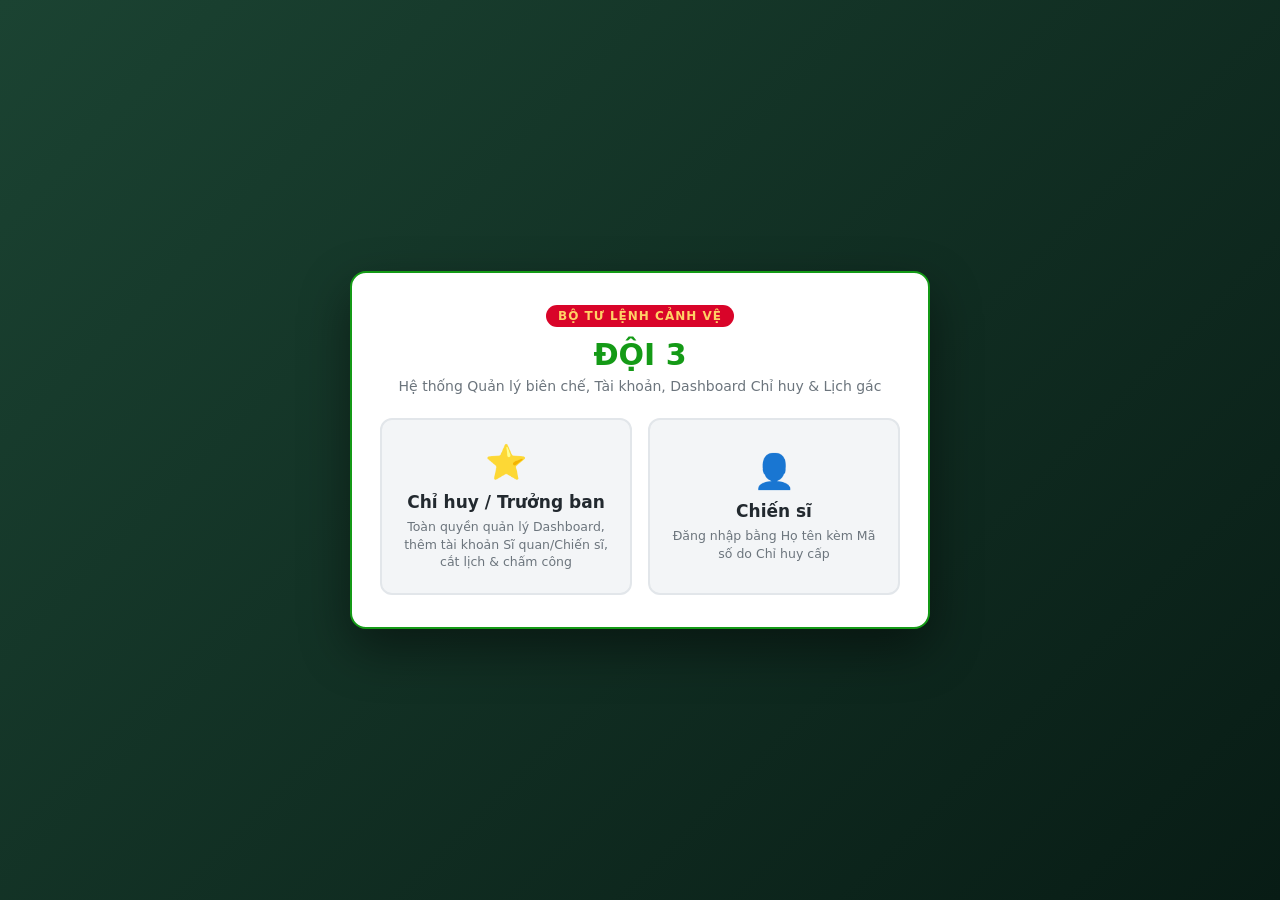
<file: lich-gac-project/index.html>
<!DOCTYPE html>
<html lang="vi">
<head>
  <meta charset="utf-8">
  <meta name="viewport" content="width=device-width, initial-scale=1, viewport-fit=cover">
  <title>ĐỘI 3  - Đăng nhập Hệ thống</title>
  <link rel="stylesheet" href="css/style.css">
</head>
<body>
<div class="auth-overlay">
  <div class="auth-box">
    <div class="unit-badge">BỘ TƯ LỆNH CẢNH VỆ</div>
    <h1 class="auth-title">ĐỘI 3</h1>
    <p class="auth-sub">Hệ thống Quản lý biên chế, Tài khoản, Dashboard Chỉ huy & Lịch gác</p>

    <div id="sessionExpiredNotice" class="login-error" style="display:none;color:#b45309;"></div>

    <div id="role-buttons" class="auth-btn-group">
      <button class="auth-btn cmd-btn" onclick="showCommanderLogin()">
        <span class="auth-icon">⭐</span>
        <span class="auth-label">Chỉ huy / Trưởng ban</span>
        <span class="auth-desc">Toàn quyền quản lý Dashboard, thêm tài khoản Sĩ quan/Chiến sĩ, cắt lịch & chấm công</span>
      </button>
      <button class="auth-btn sol-btn" onclick="showSoldierLogin()">
        <span class="auth-icon">👤</span>
        <span class="auth-label">Chiến sĩ</span>
        <span class="auth-desc">Đăng nhập bằng Họ tên kèm Mã số do Chỉ huy cấp</span>
      </button>
    </div>

    <!-- FORM ĐĂNG NHẬP CHỈ HUY -->
    <form id="cmd-login-form" class="login-form" onsubmit="handleCommanderLogin(event)" style="display:none;">
      <h3>⭐ Đăng nhập Chỉ huy / Trưởng ban</h3>
      <div class="form-group">
        <label for="cmdUser">Tài khoản Chỉ huy</label>
        <input type="text" id="cmdUser" placeholder="Nhập tài khoản Chỉ huy" required autocomplete="off">
      </div>
      <div class="form-group">
        <label for="cmdPass">Mật khẩu</label>
        <input type="password" id="cmdPass" placeholder="Nhập mật khẩu" required autocomplete="current-password">
      </div>
      <div id="loginError" class="login-error"></div>
      <div class="login-actions">
        <button type="button" class="sec" onclick="backToRoleSelect()">← Quay lại</button>
        <button type="submit" class="pri">Đăng nhập Chỉ huy →</button>
      </div>
      <p class="login-hint">💡 <i>Mật khẩu do Chỉ huy quản lý. Nếu quên, liên hệ quản trị viên hệ thống.</i></p>
    </form>

    <!-- FORM ĐĂNG NHẬP CHIẾN SĨ (CHỈ ĐĂNG NHẬP ĐƯỢC KHI ĐƯỢC CHỈ HUY THÊM VÀO HỆ THỐNG) -->
    <form id="sol-login-form" class="login-form" onsubmit="handleSoldierLogin(event)" style="display:none;">
      <h3>👤 Đăng nhập Chiến sĩ</h3>
      <div class="form-group">
        <label for="solUser">Tên tài khoản (Họ tên kèm Mã số)</label>
        <input type="text" id="solUser" list="dlRegisteredSoldiers" placeholder="VD: Bùi Văn Hùng (CS01)" required autocomplete="off">
        <datalist id="dlRegisteredSoldiers"></datalist>
      </div>
      <div class="form-group">
        <label for="solPass">Mật khẩu</label>
        <input type="password" id="solPass" placeholder="Nhập mật khẩu do Chỉ huy cấp" required autocomplete="current-password">
      </div>
      <div id="solLoginError" class="login-error"></div>
      <div class="login-actions">
        <button type="button" class="sec" onclick="backToRoleSelect()">← Quay lại</button>
        <button type="submit" class="pri">Đăng nhập Chiến sĩ →</button>
      </div>
      <p class="login-hint">
        🔒 <i>Lưu ý: Chỉ những tài khoản Sĩ quan / Chiến sĩ đã được <b>Chỉ huy thêm vào hệ thống</b> mới có thể đăng nhập. Tên tài khoản là <b>Họ tên (Mã số)</b>. Mật khẩu do Chỉ huy cấp.</i>
      </p>
    </form>
  </div>
</div>

<script src="js/config.js"></script>
<script src="vendor/supabase.js"></script>
<script src="js/backend.js"></script>
<script src="js/storage.js"></script>
<script>
  loadStorage();

  function populateSoldierSuggestions() {
    const dl = document.getElementById("dlRegisteredSoldiers");
    dl.innerHTML = "";
    (S.personnelAccounts || []).forEach(acc => {
      if (acc.active === false) return;
      const opt = document.createElement("option");
      opt.value = formatFullAccountName(acc.fullName, acc.code);
      opt.label = acc.position || (acc.roleType === "officer" ? "Sĩ quan" : "Chiến sĩ");
      dl.appendChild(opt);
    });
  }

  function showCommanderLogin() {
    document.getElementById("role-buttons").style.display = "none";
    document.getElementById("sol-login-form").style.display = "none";
    document.getElementById("cmd-login-form").style.display = "block";
    document.getElementById("loginError").textContent = "";
    document.getElementById("cmdUser").focus();
  }

  function showSoldierLogin() {
    populateSoldierSuggestions();
    document.getElementById("role-buttons").style.display = "none";
    document.getElementById("cmd-login-form").style.display = "none";
    document.getElementById("sol-login-form").style.display = "block";
    document.getElementById("solLoginError").textContent = "";
    document.getElementById("solUser").focus();
  }

  function backToRoleSelect() {
    document.getElementById("cmd-login-form").style.display = "none";
    document.getElementById("sol-login-form").style.display = "none";
    document.getElementById("role-buttons").style.display = "grid";
  }

  async function handleCommanderLogin(ev) {
    ev.preventDefault();
    const u = (document.getElementById("cmdUser").value || "").trim().toLowerCase();
    const p = (document.getElementById("cmdPass").value || "").trim();
    const errEl = document.getElementById("loginError");
    errEl.textContent = "Đang kiểm tra...";

    try {
      if (typeof backendEnabled === "function" && backendEnabled()) {
        // ---- CHẾ ĐỘ CLOUD: đăng nhập qua Supabase Auth ----
        const profile = await backendSignIn(u, p);
        if (profile.role !== "commander") {
          errEl.textContent = "Tài khoản này không có quyền Chỉ huy!";
          return;
        }
        setCurrentRole("commander");
        setCurrentUserLabel((profile.username || u).toUpperCase());

        // Lần đầu đưa dữ liệu lên cloud: nếu cloud trống → di trú dữ liệu cục bộ
        try {
          const mig = await backendMigrateLocalState();
          if (mig.ok) {
            alert("✅ Đã di trú toàn bộ dữ liệu lịch cục bộ lên cloud. Từ giờ mọi máy đều dùng chung dữ liệu này.");
          }
        } catch (e) { /* không chặn đăng nhập */ }

        window.location.href = "dashboard.html";
        return;
      }

      // ---- CHẾ ĐỘ CỤC BỘ (chưa cấu hình backend) ----
      const accs = S.accounts || DEFAULT_COMMANDER_ACCOUNTS;
      if (accs[u] && verifyPasswordRecord(String(accs[u]), p)) {
        setCurrentRole("commander");
        setCurrentUserLabel(u.toUpperCase());
        window.location.href = "dashboard.html";
      } else {
        errEl.textContent = "❌ Sai tài khoản hoặc mật khẩu Chỉ huy!";
      }
    } catch (e) {
      errEl.textContent = "❌ " + (e && e.message ? e.message : "Lỗi đăng nhập");
    }
  }

  async function handleSoldierLogin(ev) {
    ev.preventDefault();
    const u = (document.getElementById("solUser").value || "").trim();
    const p = (document.getElementById("solPass").value || "").trim();
    const errEl = document.getElementById("solLoginError");
    errEl.textContent = "Đang kiểm tra...";

    try {
      if (typeof backendEnabled === "function" && backendEnabled()) {
        // ---- CHẾ ĐỘ CLOUD: tìm hồ sơ qua RPC (không cần phiên trước), rồi đăng nhập ----
        const client = (typeof backendClient === "function") ? backendClient() : null;
        if (!client) throw new Error("Không khởi tạo được kết nối");
        const cName = cleanName(u).toLowerCase();
        const { data: prof, error: pfErr } = await client
          .rpc("find_profile_by_name", { p_query: cName })
          .maybeSingle();
        if (pfErr) throw new Error("Lỗi tra cứu hồ sơ: " + pfErr.message);
        if (!prof) throw new Error("Tài khoản chưa được Chỉ huy thêm vào hệ thống!");
        const profile = await backendSignIn(prof.username, p);
        setCurrentRole("staff");
        setCurrentUserLabel(`${profile.full_name || prof.full_name} (${prof.code || ""}) - ${prof.position || "Chiến sĩ"}`);
        window.location.href = "lich-gac.html";
        return;
      }

      // ---- CHẾ ĐỘ CỤC BỘ ----
      const matchedAcc = authenticateSoldierLogin(u, p);
      if (matchedAcc) {
        const fullLabel = formatFullAccountName(matchedAcc.fullName, matchedAcc.code);
        setCurrentRole("staff");
        setCurrentUserLabel(`${fullLabel} - ${matchedAcc.position || "Chiến sĩ"}`);
        window.location.href = "lich-gac.html";
      } else {
        errEl.textContent =
          "❌ Tài khoản chưa được Chỉ huy thêm vào hệ thống hoặc sai tên kèm mã số / mật khẩu!";
      }
    } catch (e) {
      errEl.textContent = "❌ " + (e && e.message ? e.message : "Lỗi đăng nhập");
    }
  }

  // Thông báo phiên đăng nhập hết hạn (requireRole chuyển hướng với ?expired=1)
  (function showExpiredNotice() {
    try {
      const params = new URLSearchParams(window.location.search);
      if (params.get("expired") === "1") {
        const el = document.getElementById("sessionExpiredNotice");
        if (el) {
          el.textContent = "⏰ Phiên đăng nhập đã hết hạn sau 30 phút không hoạt động. Vui lòng đăng nhập lại.";
          el.style.display = "block";
        }
      }
    } catch (e) {}
  })();
</script>
</body>
</html>
</file>
<file: lich-gac-project/css/style.css>
:root {
  box-sizing: border-box;
  --primary-green: #149a16;
  --primary-green-dark: #0f7a11;
  --bg: #f3f5f7;
  --surface: #ffffff;
  --text: #22292f;
  --muted: #6c757d;
  --line: #e2e6ea;
  --accent: #149a16;
  --onacc: #ffffff;
  --hl: #e8f5e9;
  --bad: #d93025;
  --badbg: #fce8e6;
  --blue: #0066ff;
  --orange: #ff6600;
  --teal: #00cc88;
}

* { box-sizing: border-box; }
body {
  margin: 0;
  background: var(--bg);
  color: var(--text);
  font-family: system-ui, -apple-system, "Segoe UI", Roboto, sans-serif;
  min-height: 100vh;
}

/* ==================== TOP GREEN NAVBAR ==================== */
.top-navbar {
  height: 54px;
  background: var(--primary-green);
  color: #fff;
  display: flex;
  align-items: center;
  justify-content: space-between;
  padding: 0 18px;
  position: sticky;
  top: 0;
  z-index: 1000;
  box-shadow: 0 2px 6px rgba(0,0,0,0.12);
  gap: 12px;
}
.brand-group {
  display: flex;
  align-items: center;
  gap: 10px;
  flex-shrink: 0;
}
.brand-logo {
  background: #fff;
  color: var(--primary-green);
  font-weight: 900;
  font-size: 14px;
  padding: 4px 8px;
  border-radius: 6px;
}
.brand-title {
  font-size: 15px;
  font-weight: 700;
  white-space: nowrap;
}
.search-box {
  background: rgba(255,255,255,0.22);
  border-radius: 6px;
  padding: 4px 6px 4px 12px;
  width: 380px;
  max-width: 100%;
  display: flex;
  align-items: center;
  gap: 6px;
}
.search-box input {
  background: transparent;
  border: none;
  color: #fff;
  width: 100%;
  font-size: 13px;
  outline: none;
}
.search-box input::placeholder { color: rgba(255,255,255,0.85); }
.search-box button {
  background: #fff;
  color: var(--primary-green);
  border: none;
  padding: 5px 10px;
  border-radius: 4px;
  font-weight: 700;
  font-size: 12px;
  cursor: pointer;
  flex-shrink: 0;
}
.top-actions {
  display: flex;
  align-items: center;
  gap: 8px;
  flex-shrink: 0;
}
.icon-btn-top {
  background: rgba(0,0,0,0.18);
  color: #fff;
  border: none;
  padding: 6px 10px;
  border-radius: 6px;
  font-size: 12.5px;
  font-weight: 600;
  cursor: pointer;
  position: relative;
}
.icon-btn-top:hover { background: rgba(0,0,0,0.3); }
.notif-badge {
  background: #ff3b30;
  color: #fff;
  border-radius: 999px;
  padding: 1px 6px;
  font-size: 11px;
  font-weight: 800;
  margin-left: 4px;
}
.role-pill {
  background: rgba(0,0,0,0.2);
  padding: 5px 10px;
  border-radius: 999px;
  font-size: 12px;
  font-weight: 600;
}
.btn-top-logout {
  background: #fff;
  color: var(--primary-green);
  border: none;
  padding: 6px 10px;
  border-radius: 6px;
  font-weight: 700;
  font-size: 12px;
  cursor: pointer;
}

/* ==================== SUB HEADER BAR ==================== */
.sub-navbar {
  min-height: 44px;
  background: var(--surface);
  border-bottom: 1px solid var(--line);
  display: flex;
  align-items: center;
  justify-content: space-between;
  padding: 6px 20px;
  font-size: 13px;
  flex-wrap: wrap;
  gap: 10px;
}
.sub-nav-left {
  display: flex;
  align-items: center;
  gap: 14px;
}
.widget-tag {
  display: flex;
  align-items: center;
  gap: 6px;
  color: var(--muted);
  font-weight: 600;
}
.widget-tag span.plus {
  display: inline-flex;
  align-items: center;
  justify-content: center;
  width: 20px;
  height: 20px;
  border-radius: 50%;
  border: 1.5px solid var(--primary-green);
  color: var(--primary-green);
  font-weight: bold;
}
.active-module-title {
  color: var(--primary-green);
  font-weight: 700;
  text-transform: uppercase;
  border-left: 1px solid var(--line);
  padding-left: 14px;
}

/* ==================== APP SHELL WITH LEFT SIDEBAR ==================== */
.app-shell {
  display: flex;
  min-height: calc(100vh - 98px);
}
.left-sidebar {
  width: 235px;
  background: var(--surface);
  border-right: 1px solid var(--line);
  padding: 14px 10px;
  display: flex;
  flex-direction: column;
  gap: 5px;
  flex-shrink: 0;
}
.side-link {
  display: flex;
  align-items: center;
  gap: 10px;
  padding: 10px 12px;
  border-radius: 8px;
  text-decoration: none;
  color: var(--text);
  font-size: 13.5px;
  font-weight: 600;
  transition: all 0.15s ease;
  border: 1px solid transparent;
}
.side-link:hover {
  background: var(--hl);
  color: var(--primary-green);
}
.side-link.active {
  background: var(--hl);
  color: var(--primary-green);
  border-color: #c8e6c9;
  font-weight: 700;
}
.side-icon {
  font-size: 17px;
  width: 22px;
  text-align: center;
}

.main-workspace {
  flex: 1;
  padding: 18px 20px 36px;
  overflow-x: hidden;
}

/* ==================== DASHBOARD GRID LAYOUT ==================== */
.dash-top-row {
  display: grid;
  grid-template-columns: 1.35fr 1fr 0.95fr;
  gap: 16px;
  margin-bottom: 16px;
}
@media (max-width: 1100px) {
  .dash-top-row { grid-template-columns: 1fr; }
}
.kpi-grid-6 {
  display: grid;
  grid-template-columns: repeat(3, 1fr);
  gap: 12px;
}
@media (max-width: 680px) {
  .kpi-grid-6 { grid-template-columns: repeat(2, 1fr); }
}
.kpi-card {
  background: var(--surface);
  border: 1px solid var(--line);
  border-radius: 6px;
  padding: 18px 10px;
  text-align: center;
  box-shadow: 0 1px 3px rgba(0,0,0,0.03);
  display: flex;
  flex-direction: column;
  align-items: center;
  justify-content: center;
}
.kpi-star {
  width: 26px;
  height: 26px;
  border-radius: 50%;
  display: inline-flex;
  align-items: center;
  justify-content: center;
  color: #fff;
  font-size: 13px;
  margin-bottom: 8px;
}
.kpi-star.green { background: #188038; }
.kpi-star.blue { background: #0052cc; }
.kpi-star.orange { background: #e65100; }

.kpi-num { font-size: 25px; font-weight: 700; line-height: 1.2; margin-bottom: 5px; }
.kpi-num.green { color: #188038; }
.kpi-num.blue { color: #0052cc; }
.kpi-num.orange { color: #e65100; }

.kpi-label { font-size: 11px; font-weight: 600; text-transform: uppercase; }
.kpi-label.green { color: #188038; }
.kpi-label.blue { color: #0052cc; }
.kpi-label.orange { color: #e65100; }

.dash-panel {
  background: var(--surface);
  border: 1px solid var(--line);
  border-radius: 6px;
  display: flex;
  flex-direction: column;
  box-shadow: 0 1px 3px rgba(0,0,0,0.03);
}
.dash-panel-head {
  padding: 10px 14px;
  background: #fafafa;
  border-bottom: 1px solid var(--line);
  font-size: 13px;
  font-weight: 600;
  color: #555;
  display: flex;
  justify-content: space-between;
  align-items: center;
}
.dash-panel-body {
  padding: 14px;
  flex: 1;
  display: flex;
  flex-direction: column;
  justify-content: center;
}

.duty-list {
  max-height: 310px;
  overflow-y: auto;
  padding: 0;
  margin: 0;
  list-style: none;
}
.duty-item {
  display: flex;
  align-items: center;
  justify-content: space-between;
  padding: 10px 14px;
  border-bottom: 1px solid var(--line);
  font-size: 13px;
}
.duty-item:last-child { border-bottom: none; }
.duty-avatar {
  width: 30px;
  height: 30px;
  border-radius: 50%;
  background: var(--hl);
  color: var(--primary-green);
  font-weight: 700;
  display: inline-flex;
  align-items: center;
  justify-content: center;
  margin-right: 10px;
  font-size: 12px;
  flex-shrink: 0;
}
.duty-info { flex: 1; }
.duty-name { font-weight: 600; color: var(--text); display: block; }
.duty-sub { font-size: 11.5px; color: var(--muted); }
.duty-pct { font-weight: 700; color: #444; font-size: 12.5px; }

.dash-bottom-row {
  display: grid;
  grid-template-columns: 1fr 1fr;
  gap: 16px;
}
@media (max-width: 960px) {
  .dash-bottom-row { grid-template-columns: 1fr; }
}

/* ==================== AUTH SCREEN ==================== */
.auth-overlay {
  min-height: 100vh;
  background: linear-gradient(135deg, #1b4332 0%, #081c15 100%);
  display: flex;
  align-items: center;
  justify-content: center;
  padding: 20px;
}
.auth-box {
  background: var(--surface);
  color: var(--text);
  max-width: 580px;
  width: 100%;
  border-radius: 16px;
  padding: 32px 28px;
  box-shadow: 0 20px 50px rgba(0,0,0,0.45);
  text-align: center;
  border: 2px solid var(--primary-green);
}
.unit-badge {
  display: inline-block;
  background: #d90429;
  color: #ffd166;
  font-weight: 800;
  font-size: 12px;
  letter-spacing: 1px;
  padding: 4px 12px;
  border-radius: 999px;
  margin-bottom: 10px;
}
.auth-title { font-size: 30px; font-weight: 800; color: var(--primary-green); margin: 0 0 6px; text-transform: uppercase; }
.auth-sub { margin: 0 0 24px; color: var(--muted); font-size: 14px; }
.auth-btn-group { display: grid; grid-template-columns: 1fr 1fr; gap: 16px; }
@media (max-width: 520px) { .auth-btn-group { grid-template-columns: 1fr; } }
.auth-btn {
  display: flex;
  flex-direction: column;
  align-items: center;
  justify-content: center;
  padding: 22px 16px;
  border-radius: 12px;
  border: 2px solid var(--line);
  background: var(--bg);
  cursor: pointer;
  transition: all 0.2s ease;
}
.auth-btn:hover { border-color: var(--primary-green); background: var(--hl); transform: translateY(-2px); }
.auth-icon { font-size: 34px; margin-bottom: 10px; }
.auth-label { font-size: 17px; font-weight: 700; margin-bottom: 6px; color: var(--text); }
.auth-desc { font-size: 12.5px; color: var(--muted); line-height: 1.4; }

.login-form { text-align: left; background: var(--bg); padding: 20px; border-radius: 12px; border: 1px solid var(--line); }
.login-form h3 { margin: 0 0 14px; text-align: center; color: var(--primary-green); }
.form-group { margin-bottom: 12px; }
.form-group label { display: block; font-size: 13px; font-weight: 600; margin-bottom: 4px; }
.form-group input, .form-group select, .form-group textarea {
  width: 100%;
  padding: 9px 12px;
  border-radius: 6px;
  border: 1px solid var(--line);
  background: var(--surface);
  color: var(--text);
  font-size: 13.5px;
}
.login-error { color: var(--bad); font-size: 13px; font-weight: 600; margin-bottom: 10px; text-align: center; }
.login-actions { display: flex; justify-content: space-between; gap: 10px; margin-top: 14px; }
.login-hint { font-size: 12px; color: var(--muted); text-align: center; margin: 12px 0 0; }

/* ==================== MODALS ==================== */
.modal-backdrop {
  position: fixed;
  inset: 0;
  background: rgba(0,0,0,0.5);
  display: none;
  align-items: center;
  justify-content: center;
  z-index: 3000;
  padding: 16px;
}
.modal-backdrop.show { display: flex; }
.modal-card {
  background: var(--surface);
  border-radius: 12px;
  max-width: 560px;
  width: 100%;
  padding: 20px;
  border: 1px solid var(--line);
  box-shadow: 0 10px 30px rgba(0,0,0,0.25);
  max-height: 90vh;
  overflow-y: auto;
}
.modal-head {
  display: flex;
  justify-content: space-between;
  align-items: center;
  border-bottom: 1px solid var(--line);
  padding-bottom: 10px;
  margin-bottom: 14px;
}
.modal-head h3 { margin: 0; color: var(--primary-green); font-size: 16px; }

/* ==================== COMMON COMPONENTS ==================== */
h1 { font-size: 20px; margin: 0 0 4px; }
h2 { font-size: 16px; margin: 0 0 12px; }
p.sub { margin: 0 0 14px; color: var(--muted); font-size: 13px; }

.import-bar { display: flex; gap: 10px; margin-bottom: 12px; flex-wrap: wrap; }
.btn-file {
  background: var(--hl);
  color: var(--primary-green);
  padding: 7px 12px;
  border-radius: 6px;
  cursor: pointer;
  font-weight: 600;
  font-size: 13px;
  border: 1px solid var(--primary-green);
}
.btn-file input { display: none; }

.bar { display: flex; gap: 8px; flex-wrap: wrap; margin-bottom: 12px; align-items: center; }
button, input[type=date], input[type=month], input[type=text], select {
  font: inherit;
  font-size: 13px;
  padding: 7px 11px;
  border-radius: 6px;
  border: 1px solid var(--line);
  background: var(--surface);
  color: var(--text);
}
button { cursor: pointer; }
button:hover { border-color: var(--primary-green); }
button.pri { background: var(--primary-green); color: var(--onacc); border-color: var(--primary-green); font-weight: 600; }
button.sec { background: var(--hl); color: var(--primary-green); border-color: var(--primary-green); font-weight: 600; }
button.warn-btn { background: #fff3e0; color: #e65100; border-color: #ffb74d; font-weight: 600; }

.card {
  border: 1px solid var(--line);
  border-radius: 8px;
  background: var(--surface);
  padding: 16px;
  margin-bottom: 16px;
  box-shadow: 0 1px 3px rgba(0,0,0,0.02);
}
.two { display: grid; grid-template-columns: 1fr 1fr; gap: 12px; }
.three-col { display: grid; grid-template-columns: repeat(3, 1fr); gap: 12px; }
@media (max-width: 720px) { .two, .three-col { grid-template-columns: 1fr; } }
.two label { font-size: 13px; color: var(--muted); display: block; margin-bottom: 4px; }
textarea {
  width: 100%;
  display: block;
  font: inherit;
  font-size: 13px;
  padding: 8px;
  border: 1px solid var(--line);
  border-radius: 6px;
  background: var(--bg);
  color: var(--text);
  resize: vertical;
}

.scroll { overflow-x: auto; border: 1px solid var(--line); border-radius: 8px; background: var(--surface); }
table { border-collapse: collapse; width: 100%; min-width: 800px; }
th, td { border-bottom: 1px solid var(--line); border-right: 1px solid var(--line); padding: 6px 8px; text-align: center; vertical-align: middle; }
th:last-child, td:last-child { border-right: 0; }
thead th { background: #f8f9fa; font-size: 12.5px; color: var(--muted); font-weight: 600; padding: 9px 6px; }
thead th b { display: block; color: var(--text); font-size: 13.5px; margin-bottom: 2px; }

td.ca-title { font-weight: bold; background: #f8f9fa; width: 80px; color: var(--primary-green); }
td.slot-time { font-size: 12px; background: #f8f9fa; width: 110px; color: var(--muted); }

.cell { position: relative; }
td input.nm {
  width: 100%;
  font: inherit;
  font-size: 13px;
  padding: 6px 26px 6px 6px;
  border: 1px solid var(--line);
  border-radius: 6px;
  background: var(--bg);
  color: var(--text);
  text-align: center;
}
td input.nm.bad { border-color: var(--bad) !important; background: var(--badbg) !important; color: var(--bad) !important; font-weight: bold; }

input.sup {
  position: absolute;
  top: 2px;
  right: 2px;
  width: 30px;
  padding: 0;
  border: 0;
  background: transparent;
  font: inherit;
  font-size: 11px;
  font-weight: 700;
  color: var(--primary-green);
  text-align: center;
  -moz-appearance: textfield;
  appearance: textfield;
}
input.sup::-webkit-outer-spin-button,
input.sup::-webkit-inner-spin-button { -webkit-appearance: none; margin: 0; }

.unit-summary-box {
  background: var(--bg);
  border: 1px solid var(--line);
  border-left: 4px solid var(--primary-green);
  border-radius: 8px;
  padding: 14px 16px;
  margin-bottom: 16px;
}
.unit-total-header {
  display: flex;
  justify-content: space-between;
  align-items: center;
  flex-wrap: wrap;
  gap: 8px;
  font-size: 15px;
  margin-bottom: 12px;
  padding-bottom: 8px;
  border-bottom: 1px dashed var(--line);
}
.unit-total-header strong { color: var(--primary-green); font-size: 19px; }
.unit-sub { font-size: 13px; color: var(--muted); font-weight: 600; }
.stat-grid { display: grid; grid-template-columns: repeat(auto-fill, minmax(210px, 1fr)); gap: 8px; }
.stat-card {
  background: var(--surface);
  border: 1px solid var(--line);
  border-radius: 6px;
  padding: 8px 10px;
  font-size: 13px;
  display: flex;
  justify-content: space-between;
  align-items: center;
}
.stat-card b { color: var(--primary-green); font-size: 13.5px; }

.monthly-tbl { font-size: 11.5px; }
.monthly-tbl th, .monthly-tbl td { padding: 3px; min-width: 30px; }
.monthly-tbl td.tag-H { background: #e3f2fd; color: #1976d2; font-weight: bold; }
.monthly-tbl td.tag-CT { background: #fff3e0; color: #f57c00; font-weight: bold; }
.monthly-tbl td.tag-O { background: var(--badbg); color: var(--bad); font-weight: bold; }
.monthly-tbl td.tag-OV { background: #ffebee; color: #c62828; font-weight: bold; }
.monthly-tbl td.tag-P { background: #f3e5f5; color: #7b1fa2; font-weight: bold; }
.monthly-tbl td.tag-NB { background: #e8f5e9; color: #388e3c; font-weight: bold; }
.monthly-tbl td.tag-K { background: #f5f5f5; color: #616161; font-weight: bold; }
.monthly-tbl td.tag-X { background: var(--hl); color: var(--primary-green); font-weight: bold; }
.monthly-tbl td.tag-HALF { background: #fff8e1; color: #f57f17; font-weight: bold; }

.rest { padding-bottom: 12px; margin-bottom: 12px; border-bottom: 1px solid var(--line); }
.part { margin-top: 10px; }
.ph { font-size: 14px; font-weight: 600; }
.ph span { color: var(--primary-green); margin-left: 4px; }
.chips { display: flex; flex-wrap: wrap; gap: 6px; margin-top: 6px; }
.chip { background: var(--hl); color: var(--text); border-radius: 999px; padding: 3px 10px; font-size: 13px; }
.empty { color: var(--muted); font-size: 13px; }

/* Bộ chọn tên dạng chip + dropdown gợi ý tên */
.name-picker { position: relative; }
.name-picker-chips { margin: 0 0 6px; }
.name-picker-input {
  width: 100%; box-sizing: border-box; padding: 7px 9px;
  border: 1px solid var(--line); border-radius: 6px;
  background: var(--surface); color: var(--text); font-size: 13px;
}
.name-picker-input:focus { outline: 2px solid var(--primary-green); outline-offset: -1px; }
.name-picker.is-disabled { opacity: .6; }
.chip-removable { display: inline-flex; align-items: center; gap: 5px; padding-right: 5px; }
.chip-remove {
  border: 0; background: transparent; color: var(--muted); cursor: pointer;
  font-size: 15px; line-height: 1; padding: 0 2px; border-radius: 50%;
}
.chip-remove:hover { color: var(--bad); background: rgba(0, 0, 0, .06); }
.name-suggest-drop {
  position: fixed; z-index: 10050; display: none; max-height: 260px; overflow-y: auto;
  padding: 4px; background: var(--surface); border: 1px solid var(--line);
  border-radius: 8px; box-shadow: 0 10px 28px rgba(0, 0, 0, .2);
}
.name-suggest-item {
  display: flex; width: 100%; align-items: center; justify-content: space-between;
  gap: 10px; padding: 7px 9px; border: 0; border-radius: 6px;
  background: transparent; color: var(--text); text-align: left;
  font-size: 13px; cursor: pointer;
}
.name-suggest-item:hover, .name-suggest-item.active { background: var(--hl); color: var(--primary-green); font-weight: 600; }
.name-suggest-item small { color: var(--muted); font-size: 11px; white-space: nowrap; }
.name-suggest-empty { padding: 8px 10px; color: var(--muted); font-size: 13px; }

.item { display: grid; grid-template-columns: 170px 1fr; gap: 10px; align-items: start; margin-bottom: 10px; font-size: 13.5px; }
.warn { font-size: 13px; color: var(--bad); margin-top: 8px; font-weight: bold; }
.warn div.note-warn { color: #b45309; }
.warn div.note-info { color: #0b57d0; }
td input.nm.borrowed:not(.bad) {
  border-color: #ff9800 !important;
  background: #fff6e9 !important;
  box-shadow: inset 3px 0 0 #ff9800;
}

/* MILITARY PRINT HEADER & FOOTER */
.military-print-header, .military-print-footer { display: none; }
/* Tiêu đề chỉ hiện khi in (bản chấm công). */
.print-only-title { display: none; }
/* Khoảng trống ký tên cố định: html2canvas không vẽ các thẻ <br> cuối khối,
   nên dùng khối có chiều cao thật để chữ ký không bị dồn lên trong PDF. */
.military-print-footer .signature-space { display: block; height: 18mm; }

@media print {
  .top-navbar, .sub-navbar, .left-sidebar, .bar, .roster, .import-bar, .no-print, .modal-backdrop { display: none !important; }
  body { padding: 0; background: white; color: black; }
  .main-workspace { padding: 0; }
  td input, textarea { border: 0; background: transparent; }
  .military-print-header {
    display: flex !important;
    justify-content: space-between;
    margin-bottom: 16px;
    padding-bottom: 10px;
    border-bottom: 2px solid #000;
    font-size: 13px;
    text-align: center;
  }
  .military-print-footer {
    display: flex !important;
    justify-content: space-between;
    margin-top: 24px;
    font-size: 13px;
    text-align: center;
  }
  .print-only-title {
    display: block !important;
    text-align: center;
    font-size: 16px;
    font-weight: 800;
    margin: 0 0 12px;
  }
}


/* ==================== PERSONNEL HOVER POPOVER CARD & PROFILE PAGE ==================== */
.person-hover-link {
  position: relative;
  cursor: pointer;
  color: var(--text);
  text-decoration: none;
  border-bottom: 1px dashed var(--primary-green);
  padding-bottom: 1px;
  transition: color 0.15s ease;
}
.person-hover-link:hover {
  color: var(--primary-green);
}
/* "Số mũ" (số ngày làm liên tiếp) hiển thị cạnh tên trong các bảng lịch. */
.person-with-streak { white-space: nowrap; }
.rank-tag {
  display: inline-block;
  margin-right: 4px;
  padding: 1px 4px;
  border-radius: 3px;
  border: 1px solid #e0b84c;
  background: #fff3cd;
  color: #8a5a00;
  font-size: 10px;
  font-weight: 800;
  line-height: 1.2;
  vertical-align: middle;
  text-decoration: none;
}
/* Cấp bậc hàm hiển thị ngay trong ô lịch đang sửa. */
.rank-badge {
  position: absolute;
  top: 50%;
  left: 3px;
  transform: translateY(-50%);
  z-index: 2;
  padding: 1px 3px;
  border-radius: 3px;
  border: 1px solid #e0b84c;
  background: #fff3cd;
  color: #8a5a00;
  font-size: 9.5px;
  font-weight: 800;
  line-height: 1.1;
  pointer-events: none;
}
.cell.has-rank input.nm { padding-left: 30px; }
.pdf-export .cell.has-rank > span:not(.rank-badge) { padding-left: 30px; }
/* Thanh xác nhận chỉnh sửa vắng mặt trước khi cắt lịch. */
.absence-confirm-bar {
  display: none;
  align-items: center;
  justify-content: space-between;
  flex-wrap: wrap;
  gap: 10px;
  margin: 10px 0;
  padding: 10px 12px;
  border: 1px solid #e0b84c;
  border-left: 5px solid #d97706;
  border-radius: 8px;
  background: #fffbea;
  font-size: 13.5px;
  font-weight: 700;
  color: #8a5a00;
}
.streak-sup {
  display: inline-block;
  margin-left: 3px;
  font-size: 0.72em;
  font-weight: 800;
  line-height: 1;
  color: var(--primary-green);
  vertical-align: super;
  text-decoration: none;
}
/* KỶ LUẬT: người bị phạt làm 7 ngày liên tục */
.punish-list {
  display: flex;
  flex-wrap: wrap;
  gap: 6px;
  margin-top: 8px;
  min-height: 26px;
}
.punish-chip {
  display: inline-flex;
  align-items: center;
  gap: 5px;
  padding: 3px 6px 3px 8px;
  border: 1px solid #e0b84c;
  border-radius: 999px;
  background: #fffbea;
  color: #8a5a00;
  font-size: 12px;
  line-height: 1.25;
}
.punish-chip b { font-weight: 800; }
.punish-chip .punish-range {
  font-size: 11px;
  font-weight: 600;
  opacity: 0.85;
  white-space: nowrap;
}
.punish-chip.active {
  border-color: #c2410c;
  background: #fff1e6;
  color: #9a3412;
  box-shadow: 0 0 0 2px rgba(194, 65, 12, 0.12);
}
.punish-x {
  width: 18px;
  height: 18px;
  padding: 0;
  border: 0;
  border-radius: 50%;
  background: transparent;
  color: inherit;
  font-size: 14px;
  font-weight: 800;
  line-height: 1;
  cursor: pointer;
}
.punish-x:hover { background: rgba(154, 52, 18, 0.15); }
/* Dấu ⚖ trong ô lịch của người đang trong thời hạn phạt. */
.cell.punished::after {
  content: "⚖";
  position: absolute;
  right: 3px;
  bottom: 1px;
  z-index: 2;
  font-size: 11px;
  line-height: 1;
  color: #c2410c;
  pointer-events: none;
}
.cell.punished input.nm { padding-right: 20px; }
.pdf-export .cell.punished::after { display: none; }
.personnel-hover-popover {
  position: fixed;
  z-index: 9999;
  width: 340px;
  background: var(--surface);
  border: 2px solid var(--primary-green);
  border-radius: 10px;
  box-shadow: 0 12px 32px rgba(0,0,0,0.22);
  padding: 14px 16px;
  pointer-events: none;
  display: none;
  text-align: left;
  font-size: 13px;
  line-height: 1.5;
}
.personnel-hover-popover.visible {
  display: block;
}
.pop-header {
  display: flex;
  align-items: center;
  gap: 10px;
  border-bottom: 1px solid var(--line);
  padding-bottom: 8px;
  margin-bottom: 8px;
}
.pop-avatar {
  width: 38px;
  height: 38px;
  border-radius: 50%;
  background: var(--hl);
  color: var(--primary-green);
  font-weight: 800;
  font-size: 15px;
  display: flex;
  align-items: center;
  justify-content: center;
  flex-shrink: 0;
  border: 1px solid var(--primary-green);
}
.pop-title-box h4 {
  margin: 0;
  font-size: 14.5px;
  color: var(--primary-green);
}
.pop-title-box span {
  font-size: 11.5px;
  color: var(--muted);
  font-weight: 600;
}
.pop-row {
  display: flex;
  justify-content: space-between;
  padding: 3px 0;
  border-bottom: 1px dashed #eee;
}
.pop-row:last-child { border-bottom: none; }
.pop-label { color: var(--muted); font-weight: 600; }
.pop-val { font-weight: 700; color: var(--text); text-align: right; max-width: 195px; }
/* ==================== SMART MERGED CELL & SPLIT SLOTS ==================== */
.single-ca-box {
  position: relative;
  display: flex;
  align-items: center;
  justify-content: center;
}
.btn-split-slot {
  position: absolute;
  bottom: 2px;
  right: 2px;
  font-size: 10px;
  padding: 1px 5px;
  border-radius: 4px;
  background: var(--hl);
  color: var(--primary-green);
  border: 1px solid #c8e6c9;
  cursor: pointer;
  opacity: 0.75;
  line-height: 1.2;
}
.btn-split-slot:hover {
  opacity: 1;
  background: var(--primary-green);
  color: #fff;
}
.split-slots-container {
  display: flex;
  flex-direction: column;
  gap: 4px;
  background: #f8faf9;
  padding: 4px;
  border-radius: 6px;
  border: 1px dashed var(--primary-green);
}
.split-slot-row {
  display: flex;
  align-items: center;
  gap: 4px;
}
.split-slot-time {
  font-size: 10.5px;
  font-weight: 700;
  color: var(--muted);
  width: 68px;
  text-align: left;
  flex-shrink: 0;
}
.btn-merge-slot {
  font-size: 10.5px;
  padding: 2px 6px;
  background: #fff3e0;
  color: #e65100;
  border: 1px solid #ffb74d;
  border-radius: 4px;
  cursor: pointer;
  align-self: flex-end;
}

/* ==================== GỘP CỘT CA + KHUNG GIỜ ==================== */
/* Cột "Ca / Khung giờ" gộp 2 cột cũ, chừa thêm chỗ cho tên chiến sĩ. */
th.ca-head,
td.ca-merged { width: 118px; }
.ca-time-lines { margin-top: 6px; }
.ca-time-line {
  font-size: 11px;
  font-weight: 600;
  color: var(--muted);
  line-height: 1.3;
  padding: 3px 0;
  border-top: 1px solid var(--line);
}
.ca-time-line:last-child { border-bottom: 1px solid var(--line); }

/* Cột "Khung giờ" riêng chỉ xuất hiện khi có ca lẻ. */
td.extra-time-col { width: 92px; }
.extra-time-list {
  display: flex;
  flex-direction: column;
  gap: 4px;
  padding: 4px 0;
}
.extra-time-line {
  display: flex;
  align-items: center;
  justify-content: center;
  min-height: 30px;
  font-size: 10.5px;
  font-weight: 700;
  color: var(--muted);
  border-bottom: 1px dashed var(--line);
}
.extra-time-line:last-child { border-bottom: 0; }
.sub-shift-inline {
  display: flex;
  flex-direction: column;
  gap: 4px;
}
.sub-shift-item {
  padding: 4px 6px;
  border-bottom: 1px dashed var(--line);
  font-size: 12.5px;
}
.sub-shift-item:last-child {
  border-bottom: none;
}
.sub-shift-badge {
  display: inline-block;
  font-size: 10.5px;
  color: var(--muted);
  background: var(--bg);
  padding: 1px 5px;
  border-radius: 4px;
  margin-right: 4px;
}

/* ==================== RESPONSIVE MOBILE / TABLET ==================== */
@media screen and (max-width: 900px) {
  html { -webkit-text-size-adjust: 100%; }
  body { overflow-x: hidden; }

  /* Thanh tiêu đề: cho phép xuống dòng, ô tìm kiếm chiếm trọn 1 hàng.
     Bỏ dính (sticky) để trên điện thoại không chiếm mất màn hình khi cuộn. */
  .top-navbar {
    height: auto;
    min-height: 54px;
    flex-wrap: wrap;
    padding: 8px 10px;
    gap: 8px;
    position: static;
  }
  .brand-group { flex: 0 1 auto; min-width: 0; }
  .brand-title { font-size: 13px; line-height: 1.15; white-space: normal; }
  .search-box {
    order: 5;
    flex: 1 1 100%;
    width: 100%;
    padding: 5px 6px 5px 10px;
  }
  .search-box input { font-size: 14px; }
  .top-actions { flex: 1 1 auto; flex-wrap: wrap; justify-content: flex-end; gap: 6px; }
  .icon-btn-top, .btn-top-logout, .role-pill { font-size: 11.5px; padding: 5px 8px; }

  /* Thanh phụ */
  .sub-navbar { padding: 8px 10px; gap: 8px; }
  .sub-nav-left { flex-wrap: wrap; gap: 8px; }
  .active-module-title { border-left: 0; padding-left: 0; font-size: 12px; }
  .sub-navbar > div:last-child:not(:empty) {
    width: 100%;
    display: flex;
    flex-wrap: wrap;
    gap: 6px;
  }

  /* Sidebar chuyển thành thanh menu ngang cuộn được */
  .app-shell { flex-direction: column; min-height: 0; }
  .left-sidebar {
    width: 100%;
    flex-direction: row;
    flex-wrap: nowrap;
    overflow-x: auto;
    overflow-y: hidden;
    padding: 8px 10px;
    gap: 6px;
    border-right: 0;
    border-bottom: 1px solid var(--line);
    -webkit-overflow-scrolling: touch;
    scrollbar-width: thin;
  }
  .side-link {
    flex: 0 0 auto;
    white-space: nowrap;
    padding: 7px 10px;
    font-size: 12px;
    border-radius: 999px;
    background: var(--bg);
  }
  .side-icon { width: auto; font-size: 14px; }

  .main-workspace { padding: 12px 10px 28px; }
  .card { padding: 12px; }
  h2 { font-size: 15px; }
  p.sub { font-size: 12.5px; }

  /* Các thanh công cụ không bị tràn ngang */
  .bar { gap: 6px; }
  .bar input[type="text"],
  .bar select,
  .bar input[type="date"],
  .bar input[type="month"] {
    min-width: 0 !important;
    flex: 1 1 100%;
    width: 100%;
  }
  .bar button { flex: 0 1 auto; }

  .item { grid-template-columns: 1fr; gap: 4px; }
  .unit-total-header { font-size: 13.5px; }
  .unit-total-header strong { font-size: 17px; }
  .stat-grid { grid-template-columns: 1fr; }

  .modal-card { padding: 14px; }
  .auth-box { padding: 24px 16px; }
  .auth-title { font-size: 24px; }
  .auth-icon { font-size: 28px; }
  .login-actions { flex-wrap: wrap; }
  .login-actions > * { flex: 1 1 auto; }
  .personnel-hover-popover { width: min(340px, calc(100vw - 20px)); }

  /* Bảng rộng: cuộn ngang trong khung, cột đầu dính lại để dễ nhìn */
  .scroll { -webkit-overflow-scrolling: touch; }
  .scroll table { min-width: 760px; }
  .scroll table th:first-child,
  .scroll table td:first-child {
    position: sticky;
    left: 0;
    z-index: 2;
    background: #f8f9fa;
    box-shadow: 1px 0 0 var(--line);
  }
  .scroll table thead th:first-child { z-index: 3; }
  th, td { padding: 5px 6px; }
  td input.nm { font-size: 12.5px; padding: 5px 24px 5px 5px; }
  input.sup { width: 24px; font-size: 9.5px; }
  .split-slot-time { width: 54px; font-size: 9.5px; }
  .btn-split-slot { font-size: 9px; padding: 1px 3px; }
  .btn-merge-slot { font-size: 9.5px; padding: 2px 4px; }
}

@media screen and (max-width: 600px) {
  .brand-title { display: none; }
  .brand-logo { font-size: 12px; padding: 4px 7px; }
  .top-actions { flex: 1 1 auto; justify-content: flex-end; }
  .top-navbar { padding: 6px 8px; gap: 6px; }
  .search-box { padding: 3px 4px 3px 9px; }
  .search-box input { font-size: 13px; }
  .search-box button { padding: 4px 8px; font-size: 11.5px; }
  .role-pill {
    display: inline-block;
    max-width: 132px;
    overflow: hidden;
    text-overflow: ellipsis;
    white-space: nowrap;
    vertical-align: middle;
  }

  .main-workspace { padding: 10px 8px 24px; }
  .card { padding: 10px; }
  .unit-summary-box { padding: 12px; }
  .stat-card { font-size: 12px; }
  .chip { font-size: 12px; padding: 3px 8px; }

  /* Thanh công cụ cắt lịch: nút quan trọng chiếm trọn hàng */
  .schedule-toolbar #date,
  .schedule-toolbar #historySelect,
  .schedule-toolbar #gen,
  .schedule-toolbar #genWeek,
  .schedule-toolbar #now {
    flex: 1 1 100%;
    width: 100%;
  }
  .schedule-toolbar #now { text-align: center; }
  .schedule-toolbar #prev,
  .schedule-toolbar #next,
  .schedule-toolbar #today { flex: 1 1 30%; }
  .schedule-toolbar button { font-size: 12px; padding: 7px 8px; }

  .kpi-grid-6 { grid-template-columns: repeat(2, minmax(0, 1fr)); }
  .kpi-card { padding: 12px 6px; }
  .kpi-num { font-size: 21px; }
  .kpi-label { font-size: 10px; }

  .dash-panel-head { font-size: 12px; padding: 8px 10px; }
  .dash-panel-body { padding: 10px; }
  .duty-item { padding: 8px 10px; font-size: 12px; }
  .duty-sub { font-size: 10.5px; }

  .monthly-tbl { font-size: 10.5px; }
  .monthly-tbl th, .monthly-tbl td { padding: 2px; min-width: 26px; }
}

@media screen and (max-width: 420px) {
  .top-actions { gap: 4px; }
  .icon-btn-top, .btn-top-logout, .role-pill { font-size: 10.5px; padding: 4px 6px; }
  .role-pill { max-width: 110px; }
  .bar button { font-size: 11.5px; padding: 6px 7px; }
  .card { padding: 9px; }
  h2 { font-size: 14px; }
  .unit-total-header strong { font-size: 16px; }
  .scroll table { min-width: 720px; }
}

/* ==================== BẢN SAO LƯU TỰ ĐỘNG & CẢNH BÁO BẢO MẬT ==================== */
.snapshot-list {
  max-height: 380px;
  overflow-y: auto;
  border: 1px solid var(--line);
  border-radius: 8px;
  background: var(--surface);
}
.snapshot-item {
  display: flex;
  align-items: center;
  justify-content: space-between;
  gap: 10px;
  padding: 9px 12px;
  border-bottom: 1px solid var(--line);
}
.snapshot-item:last-child { border-bottom: 0; }
.snapshot-info { display: flex; flex-direction: column; text-align: left; font-size: 13px; }
.snapshot-info span { color: var(--muted); font-size: 12px; }

.security-banner {
  position: fixed;
  left: 0;
  right: 0;
  bottom: 0;
  z-index: 10040;
  display: flex;
  align-items: center;
  justify-content: center;
  gap: 10px;
  flex-wrap: wrap;
  padding: 8px 14px;
  background: #fff3e0;
  border-top: 2px solid #ffb74d;
  color: #8a4b00;
  font-size: 13px;
  text-align: center;
}

/* ==================== IN / XUẤT PDF CHUẨN A4 ==================== */
@page { size: A4 portrait; margin: 12mm; }

@media print {
  table { page-break-inside: auto; }
  thead { display: table-header-group; }
  tfoot { display: table-footer-group; }
  tr, td, th { page-break-inside: avoid; }
  .security-banner, .snapshot-list { display: none !important; }
  .pdf-export { display: block !important; }
}

/* Khi xuất PDF, khung xuất luôn rộng 277mm nhưng media query vẫn tính theo
   cửa sổ trình duyệt. Các override dưới đây giữ bố cục desktop, tránh việc
   cửa sổ hẹp kích hoạt giao diện mobile (1 cột, cột đầu sticky...). */
.pdf-export .card { padding: 16px; }
.pdf-export h2 { font-size: 16px; }
.pdf-export p.sub { font-size: 13px; }
.pdf-export .item { grid-template-columns: 170px 1fr; gap: 10px; }
.pdf-export .stat-grid { grid-template-columns: repeat(auto-fill, minmax(210px, 1fr)); }
.pdf-export .unit-total-header { font-size: 15px; }
.pdf-export .unit-total-header strong { font-size: 19px; }
.pdf-export .scroll table { min-width: 0; }
.pdf-export .scroll table th:first-child,
.pdf-export .scroll table td:first-child {
  position: static;
  z-index: auto;
  box-shadow: none;
}
.pdf-export th, .pdf-export td { padding: 6px 8px; }
.pdf-export td input.nm { font-size: 13px; padding: 6px 26px 6px 6px; }
.pdf-export .pdf-sup {
  display: inline;
  margin-left: 3px;
  font-size: 0.7em;
  font-weight: 800;
  line-height: 1;
  color: #000;
  vertical-align: super;
}
/* Ô gộp cả ca đang dùng flex (dành cho nút thao tác trên màn hình). Trong bản
   in, chuyển về block để <sup> giữ được vertical-align: super. */
.pdf-export .single-ca-box { display: block; }
.pdf-export .cell { position: static; }
.pdf-export .cell.has-rank { position: relative; }
/* Tiêu đề 2 cột của bản PDF: phải tách đều 2 bên, nếu không hai khối chữ dài
   sẽ chạy vào nhau (BỘ TƯ LỆNH CẢNH VỆ / CỘNG HÒA XÃ HỘI...). */
.pdf-export .military-print-header {
  display: flex;
  justify-content: space-between;
  align-items: flex-start;
  gap: 24px;
  margin-bottom: 14px;
  padding-bottom: 8px;
  border-bottom: 2px solid #000;
  font-size: 13px;
  line-height: 1.35;
  text-align: center;
}
.pdf-export .military-print-header > div { flex: 1 1 0; }

/* ==================== CÔNG TẮC BẬT/TẮT TÍNH NĂNG ==================== */
.feature-head {
  display: flex;
  align-items: center;
  justify-content: space-between;
  gap: 12px;
  flex-wrap: wrap;
}
.feature-head h2 { margin: 0; }
.feature-body[hidden],
.feature-body.is-off { display: none; }
.feature-off-note {
  margin: 8px 0 0;
  font-size: 13px;
  font-weight: 700;
  color: var(--muted);
}
/* Công tắc dạng gạt: checkbox ẩn, nhãn là thanh trượt */
.switch {
  display: inline-flex;
  align-items: center;
  gap: 8px;
  font-size: 13px;
  font-weight: 700;
  color: var(--text);
  cursor: pointer;
  user-select: none;
}
.switch input {
  position: absolute;
  opacity: 0;
  width: 0;
  height: 0;
}
.switch .switch-track {
  position: relative;
  width: 46px;
  height: 24px;
  border-radius: 999px;
  background: #cfd8dc;
  transition: background 0.15s ease;
  flex: 0 0 auto;
}
.switch .switch-track::after {
  content: "";
  position: absolute;
  top: 3px;
  left: 3px;
  width: 18px;
  height: 18px;
  border-radius: 50%;
  background: #fff;
  box-shadow: 0 1px 3px rgba(0,0,0,0.25);
  transition: transform 0.15s ease;
}
.switch input:checked + .switch-track { background: var(--primary-green); }
.switch input:checked + .switch-track::after { transform: translateX(22px); }
.switch input:focus-visible + .switch-track { outline: 2px solid var(--blue); outline-offset: 2px; }
.switch .switch-state { min-width: 30px; color: var(--muted); }
.switch input:checked ~ .switch-state { color: var(--primary-green); }
.switch input:disabled + .switch-track { opacity: 0.5; }

/* ==================== NÚT LƯU CUỐI PHẦN 2 ==================== */
.part-save-bar {
  display: flex;
  align-items: center;
  justify-content: flex-end;
  flex-wrap: wrap;
  gap: 12px;
  margin-top: 18px;
  padding-top: 14px;
  border-top: 1px dashed var(--line);
}
.part-save-bar .part-save-msg { font-size: 13.5px; font-weight: 700; }

/* ==================== SỬA TRỰC TIẾP TRÊN BẢNG HỒ SƠ ==================== */
.row-editing { background: #fffdf3; }
.row-editing input,
.row-editing select {
  width: 100%;
  min-width: 70px;
  box-sizing: border-box;
  padding: 5px 6px;
  border: 1px solid #c9d6c9;
  border-radius: 5px;
  background: #fff;
  color: var(--text);
  font-size: 12.5px;
}
.row-editing input[type="date"] { min-width: 124px; }
.inline-edit-stack { display: flex; flex-direction: column; gap: 4px; }
.inline-edit-stack select { font-size: 12px; }
.row-save-btn { background: #1b5e20 !important; }

/* ==================== PHẦN 2 TRÊN TRANG HIỂN THỊ LỊCH GÁC ==================== */
.view-part2 { margin-top: 16px; }
.view-part2 h3 {
  margin: 0 0 10px;
  color: var(--primary-green);
  font-size: 15.5px;
}
.view-part2 .part-block { margin-top: 12px; }
.view-part2 .part-block h4 { margin: 0 0 6px; font-size: 14px; }
.view-part2 .absence-note-row {
  display: flex;
  flex-wrap: wrap;
  gap: 4px 18px;
  font-size: 13px;
  margin-top: 4px;
}
.view-part2 .absence-note-row b { color: var(--primary-green); }
.pdf-export .military-print-header b { font-size: 13.5px; }
.pdf-export .military-print-footer { width: 100%; table-layout: fixed; }
.pdf-export .military-print-footer > div {
  display: table-cell;
  width: 50%;
  text-align: center;
  vertical-align: top;
}
.pdf-export .split-slot-time { width: 68px; font-size: 10.5px; }
.pdf-export .btn-split-slot, .pdf-export .btn-merge-slot { display: none !important; }

/* Bản in PDF: bảng lịch gọn trên 1 trang, phần còn lại sang trang sau.
   Mỗi trang là một khối cao gần đúng vùng in (189mm) và canh giữa nội dung
   theo chiều dọc, nhờ đó nội dung nằm chính giữa tờ giấy và không bị cắt. */
.pdf-export .pdf-page {
  display: table;
  width: 100%;
  height: 189mm;
  box-sizing: border-box;
}
.pdf-export .pdf-page-inner {
  display: table-cell;
  width: 100%;
  vertical-align: middle;
}
.pdf-export .pdf-page-2 { page-break-before: always; break-before: page; }
.pdf-export .pdf-absence-summary {
  display: grid;
  grid-template-columns: 1fr 1fr;
  gap: 4px 18px;
  font-size: 11.5px;
  line-height: 1.35;
}
.pdf-export .pdf-abs-line { padding: 2px 0; border-bottom: 1px dashed #ddd; }
.pdf-export .pdf-abs-line b { color: #000; }
.pdf-export .pdf-rest-summary { font-size: 12px; line-height: 1.4; }
.pdf-export .pdf-rest-line { padding: 2px 0; }

/* Bản in trực tiếp (nút "In lịch"): chỉ in đúng khung đã tinh gọn, không in
   toàn bộ giao diện quản lý phía sau. */
.print-clone {
  position: fixed;
  left: -99999px;
  top: 0;
}
@media print {
  body.printing-clone > *:not(.print-clone) { display: none !important; }
  .print-clone {
    position: static !important;
    left: auto !important;
    top: auto !important;
    width: 277mm !important;
    margin: 0 !important;
  }
}

/* ==================== MÀN HÌNH CHỈ ĐỌC + MODAL CHỈNH SỬA LỊCH ==================== */
/* Trang quản lý chỉ hiển thị lịch đã cắt; mọi chỉnh sửa diễn ra trong popup. */
.main-schedule-card { margin-top: 0; }
.main-view-head {
  display: flex;
  align-items: flex-start;
  justify-content: space-between;
  gap: 12px;
  flex-wrap: wrap;
  margin-bottom: 10px;
}
.main-view-head h2 {
  margin: 0;
  color: var(--primary-green);
  font-size: 16px;
}
.main-view-date { font-size: 13px; color: var(--muted); margin-top: 3px; }
.main-view-actions { display: flex; gap: 8px; flex-wrap: wrap; }
.main-view-warn { margin: 0 0 10px; }
.main-view-warn:empty { display: none; }
.main-view-empty {
  padding: 20px 16px;
  text-align: center;
  color: var(--muted);
  font-size: 13.5px;
  border: 1px dashed var(--line);
  border-radius: 8px;
  background: var(--bg);
}
.main-view-table td { font-size: 13px; }
.main-view-table .main-team { font-size: 11px; color: var(--muted); font-weight: 600; }
.main-view-table .main-person {
  display: inline-block;
  padding: 2px 6px;
  border-radius: 5px;
  max-width: 100%;
}
.main-view-table .main-person.bad {
  background: var(--badbg);
  box-shadow: inset 0 0 0 1px var(--bad);
  font-weight: 700;
}
.main-view-table .main-person.borrowed {
  background: #fff6e9;
  box-shadow: inset 3px 0 0 #ff9800;
}
.main-view-table .main-empty { color: var(--muted); }
.main-view-table td.main-split-cell { background: #fffdf5; }
.main-summary { margin-top: 12px; }
.main-summary .rest-lists {
  display: flex;
  flex-wrap: wrap;
  gap: 14px 22px;
  margin-top: 10px;
}
.main-summary .rest-block { flex: 1 1 300px; min-width: 0; }
.main-summary .rest-block .ph { font-weight: 700; font-size: 13px; margin-bottom: 5px; }
.main-summary .absence-line { font-size: 13px; margin-top: 4px; line-height: 1.5; }
.main-summary .absence-line b { color: var(--primary-green); }

/* Modal rộng chứa nguyên vùng lịch + Phần 2 để chỉnh sửa. */
.editor-modal { z-index: 3200; }
.editor-modal-card {
  max-width: min(1500px, 97vw);
  width: 97vw;
  max-height: 94vh;
  display: flex;
  flex-direction: column;
  padding: 0;
  overflow: hidden;
}
.editor-modal-head {
  display: flex;
  align-items: flex-start;
  justify-content: space-between;
  gap: 10px;
  padding: 12px 16px;
  border-bottom: 1px solid var(--line);
  flex-shrink: 0;
}
.editor-modal-head h3 { margin: 0; color: var(--primary-green); font-size: 16px; }
.editor-subtitle { font-size: 12.5px; color: var(--muted); margin-top: 3px; line-height: 1.4; }
.editor-modal-body {
  padding: 14px 16px;
  overflow-y: auto;
  flex: 1 1 auto;
  min-height: 0;
}
.editor-modal-actions {
  display: flex;
  align-items: center;
  justify-content: space-between;
  gap: 10px;
  padding: 10px 16px;
  border-top: 1px solid var(--line);
  background: var(--surface);
  flex-shrink: 0;
  flex-wrap: wrap;
}
.editor-modal-actions .editor-msg { font-size: 13px; font-weight: 700; color: var(--primary-green); }
.editor-actions-btns { display: flex; gap: 8px; margin-left: auto; }
body.editor-open { overflow: hidden; }

@media screen and (max-width: 900px) {
  .editor-modal-card {
    width: 100vw;
    max-width: 100vw;
    max-height: 100vh;
    height: 100vh;
    border-radius: 0;
  }
  .editor-modal-body { padding: 10px; }
  .editor-modal-head, .editor-modal-actions { padding: 10px; }
  .editor-modal-actions .editor-msg { flex: 1 1 100%; }
  .editor-actions-btns { width: 100%; justify-content: flex-end; }
}
</file>
